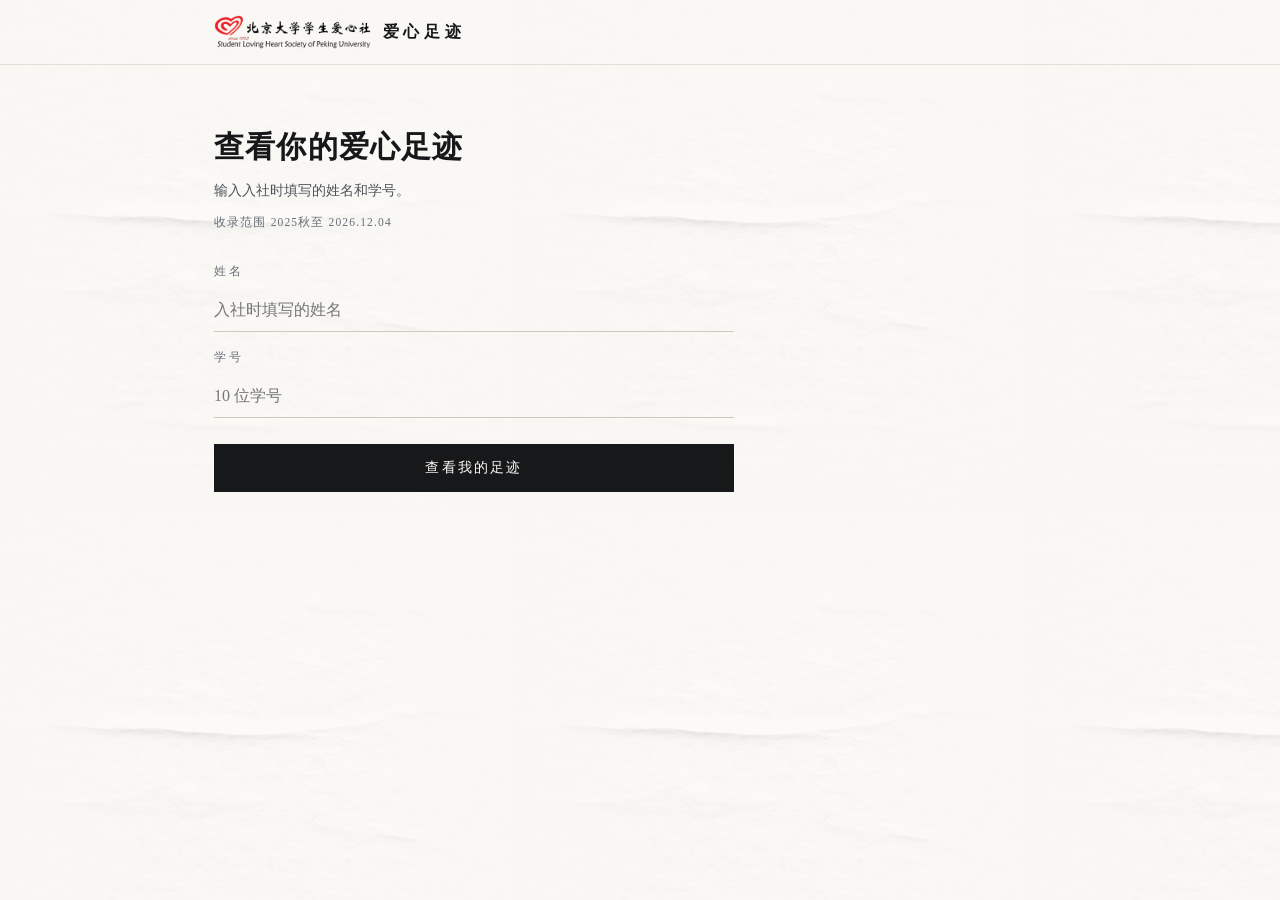
<file: static/web/index.html>
<!doctype html>
<html lang="zh-CN">
<head>
<meta charset="utf-8">
<meta name="viewport" content="width=device-width, initial-scale=1">
<title>爱心足迹 · 北京大学学生爱心社</title>
<link rel="stylesheet" href="style.css?v=20261014a">
</head>
<body>

<div class="brandbar">
  <div class="in">
    <div class="brand"><img class="clublogo" src="assets/club-logo.png?v=20261014a" alt="北京大学学生爱心社"><b>爱心足迹</b></div>
    <a href="#" class="again" id="again" hidden>重新查询</a>
  </div>
</div>

<div class="app">

  <!-- ── 入口 ─────────────────────────────────────── -->
  <section class="entry" id="entry">
    <h1>查看你的爱心足迹</h1>
    <p class="sub">输入入社时填写的姓名和学号。</p>
    <!-- 收录范围由 app.js 用 AX_DERIVE.scopeText() 填（今天按实际日期生成）。
         留空而不是写死：口径只有 derive.js 那一份。 -->
    <p class="scope" id="scopeLine"></p>
    <form class="form" id="form" novalidate>
      <label class="field"><span class="k">姓名</span>
        <input name="name" autocomplete="name" enterkeyhint="next" placeholder="入社时填写的姓名"></label>
      <label class="field"><span class="k">学号</span>
        <input name="sid" inputmode="numeric" autocomplete="off" enterkeyhint="done" placeholder="10 位学号"></label>
      <button type="submit">查看我的足迹</button>
    </form>
  </section>

  <!-- ── 加载 ─────────────────────────────────────── -->
  <section class="loading" id="loading" role="status" aria-live="polite" hidden>
    <p class="t">正在翻阅你的档案…</p>
    <div class="rule"><i></i></div>
  </section>

  <!-- ── 查不到 / 空记录 ─────────────────────────── -->
  <section class="notice" id="notice" role="status" aria-live="polite" tabindex="-1" hidden>
    <h2 id="noticeTitle"></h2>
    <p id="noticeBody"></p>
    <ul id="noticeList"></ul>
    <button id="noticeBack" type="button">重新查询</button>
  </section>

  <!-- ── 结果 ─────────────────────────────────────── -->
  <section class="result" id="result" tabindex="-1" hidden>
    <div class="ident">
      <div class="name">
        <h1 id="rName">—</h1>
        <div class="ids" id="rIds"></div>
      </div>
      <div class="stats" id="rStats"></div>
    </div>

    <div class="views">
      <div class="tablist" role="tablist" aria-label="视图切换">
        <button type="button" role="tab" data-view="trail" id="tab-trail"
                aria-controls="panel-trail" aria-selected="true">足迹</button>
        <button type="button" role="tab" data-view="dossier" id="tab-dossier"
                aria-controls="panel-dossier" aria-selected="false">档案</button>
        <button type="button" role="tab" data-view="export" id="tab-export"
                aria-controls="panel-export" aria-selected="false">导出</button>
      </div>
      <span class="sp"></span>
    </div>

    <div class="degraded" id="degraded" role="status" hidden></div>

    <div class="panel" id="panel-trail" role="tabpanel" aria-labelledby="tab-trail" tabindex="-1"></div>
    <div class="panel" id="panel-dossier" role="tabpanel" aria-labelledby="tab-dossier" tabindex="-1" hidden></div>
    <div class="panel" id="panel-export" role="tabpanel" aria-labelledby="tab-export" tabindex="-1" hidden></div>
  </section>
</div>

<!-- 脚本顺序有意义：derive（纯派生）→ bridge（数据通道）→ app（渲染）。
     ⚠️ 这里【刻意不引入】data/mock-db.js：生产形态下由 Streamlit 组件回传真数据，
     假数据库只在独立形态（本地设计、_work/selftest.html）由 bridge.js 动态加载。 -->
<script src="data/derive.js?v=20261014a"></script>
<script src="data/bridge.js?v=20261014a"></script>
<script src="app.js?v=20261014a"></script>
</body>
</html>
</file>
<file: static/web/style.css>
/* 爱心社「爱心足迹」—— 统一设计令牌
 *
 * 一条硬约束贯穿全表：任何视图都不得突出「志愿学时」。
 * 学时是与日期同级的一个记录字段（灰色、小号、右对齐），不是分数，
 * 也不在任何主视图里求和展示。主指标是「在社天数 / 参与场次 / 涉及部组 / 同行伙伴」。
 *
 * 强调色只有一个（爱心社绛红），来源为社方海报品牌红 #840923。
 * 不需要九色部组配色：部组靠位置、字重和段落结构区分。
 */

:root {
  --paper: #fbfaf7;
  --paper-2: #f4f2ec;
  --ink: #17181a;
  --ink-2: #4e5359;
  /* ink-3 用在日期/学时/笔数这类「信息性小字」上，必须过 WCAG AA。
     原值 #8d939a 对纸色只有 2.97:1，不达标；#6a7078 为 4.79:1。 */
  --ink-3: #6a7078;
  --rule: #e4e1d9;
  --rule-2: #cdc9bf;
  --accent: #840923;
  --accent-soft: rgba(132, 9, 35, .1);
  /* 牛皮纸：档案视图的「材料」底色。它是纸的色调，不是第二个强调色 ——
     饱和度刻意压得很低，只用来让档案头像一张贴上去的标签。 */
  --kraft: #ece4cf;
  --kraft-2: #e0d5b8;
  --kraft-line: #cbbd9c;

  /* 字体统一（用户指定）：中文一律 华文中宋；数字与拉丁一律 Times New Roman；
     感想保持楷体。
     实现要点：把 'Times New Roman' 放在字体栈【最前面】。TNR 没有中文字形，
     浏览器会逐字回退到后面的华文中宋 —— 于是同一段文本里数字自动走 TNR、
     中文自动走华文中宋，一处定义全局生效，不必逐个元素去拆。
     TNR 的数字本身是等宽（tabular），原有对齐不会散。
     （华文中宋随 Office/Windows 分发，没有网页嵌入授权，所以只按名引用、绝不打包 woff；
      没有它的环境回退 Noto Serif SC / 思源宋体，SIL OFL 1.1，可合法嵌入。） */
  --serif: 'Times New Roman', '华文中宋', 'STZhongsong', 'Noto Serif SC',
    'Source Han Serif SC', 'Noto Serif CJK SC', '华文宋体', 'Songti SC', SimSun, serif;
  --sans: 'Times New Roman', '华文中宋', 'Noto Serif SC', 'Source Han Serif SC',
    '华文宋体', 'Songti SC', SimSun, serif;
  /* 楷体：原来栈里写的是 KaiTi / STKaiti，这两个在本机都不存在，
     于是「感想」一路静默回退成宋体 —— 等于这一层字体层次从来没生效过。 */
  --kai: '楷体', '华文楷体', 'KaiTi', 'STKaiti', 'Noto Serif SC', serif;
  --mono: 'Times New Roman', '华文中宋', 'Noto Serif SC', '华文宋体', 'Songti SC',
    SimSun, serif;

  --gut: 112px;     /* 时间栏 */
  /* 圆点栏 34px：活动圆点同时是一个 34px 的按钮（触摸目标不能只有 7px），
     圆心落在栏中心；曲线用同一个值算横坐标，所以圆圈永远贴在曲线上。 */
  --node: 34px;
  --cum: 132px;     /* 累计场次轨道 */
  --cum-n: 34px;    /* 累计场次数字 */
}

* { box-sizing: border-box; }
html, body { margin: 0; }
/* 小号 + 宽字距的标签统一走黑体：华文中宋在这个尺寸下会显脏，层次也会塌。
   正文与标题走宋体、数字与日期走等宽 —— 三级层次各自有明确归属。 */
.brandbar .brand, .field .k, .ident .stats .k, .card-stats .k,
.loading .n, .card-actions .hint, .entry .sub, .notice li, .degraded {
  font-family: var(--sans);
}
body {
  background: var(--paper); color: var(--ink);
  /* 正文主体改用华文中宋；小号字距标签仍走黑体、数字仍走等宽，
     这样「宋体正文 / 黑体小标签 / 等宽数字」三级层次是清楚的 */
  font-family: var(--serif); font-size: 15px; line-height: 1.7;
  -webkit-font-smoothing: antialiased;
}
button { font: inherit; cursor: pointer; }
a { color: inherit; }

/* 键盘可见焦点：只用 :focus-visible，鼠标点击不会出现焦点环 */
:where(a, button, input, [tabindex]):focus-visible {
  outline: 2px solid var(--accent);
  outline-offset: 2px;
  border-radius: 2px;
}
/* 视图切换与提示区的容器本身可被聚焦（用于状态切换后把焦点交过去） */
.panel:focus, .notice:focus, .result:focus, #panel-export:focus { outline: none; }

/* ── 顶栏 ───────────────────────────────────────────── */
.brandbar {
  border-bottom: 1px solid var(--rule);
  background: var(--paper);
}
.brandbar .in {
  max-width: 900px; margin: 0 auto; padding: 15px 24px;
  display: flex; align-items: baseline; justify-content: space-between; gap: 16px;
}
.brand { display: flex; align-items: center; gap: 12px; font-size: 13px;
  letter-spacing: .18em; color: var(--ink-2); }
/* 左上角改用社团 logo 图（原来是「北京大学学生爱心社」文字）。
   logo 是横向组合（心形 + 中文 + since 1993 + 英文），按高度对齐「爱心足迹」的字高，
   宽度自适应；让它与后面的「爱心足迹」在同一基线上。 */
.brand .clublogo { display: block; height: 34px; width: auto; }
.brand b { font-family: var(--serif); font-size: 16px; letter-spacing: .3em;
  color: var(--ink); font-weight: 600; }
.brandbar .again { font-size: 12.5px; color: var(--ink-2); text-decoration: none;
  border-bottom: 1px solid var(--rule-2); padding-bottom: 1px; }
.brandbar .again:hover { color: var(--accent); border-color: var(--accent); }

.app { max-width: 900px; margin: 0 auto; padding: 0 24px 80px; position: relative; z-index: 1; }
/* ── 方案 C · 材质：整页纸底 ─────────────────────────────
   纹理是一层次要叠加，不是页面底色 —— 直接当底色平铺会变成「皱牛皮纸」，
   压住正文并露出接缝。fixed 层 + multiply，正文永远在它上面。 */
body:before { content: ""; position: fixed; inset: 0; z-index: 0; pointer-events: none;
  background-image: url('assets/paper-grain.jpg?v=20261014a');
  background-size: 512px 512px; opacity: .15; mix-blend-mode: multiply; }

/* ── 入口 ───────────────────────────────────────────── */
.entry { padding: 56px 0 0; max-width: 520px; }
.entry h1 { font-family: var(--serif); font-size: 30px; font-weight: 600;
  letter-spacing: .04em; margin: 0 0 8px; }
.entry .sub { margin: 0 0 10px; color: var(--ink-2); font-size: 13.5px; }
/* 收录范围：2025秋至 <今天>。细等宽字，压在主说明下面一行，不抢视线。
   内容由 app.js 填（今天要动态生成），见 derive.js::SCOPE_FROM。 */
.entry .scope { margin: 0 0 30px; font-family: var(--mono); font-size: 11.5px;
  letter-spacing: .1em; color: var(--ink-3); }
.entry .scope:empty { margin: 0 0 30px; }
.form { display: grid; gap: 16px; }
.field { display: grid; gap: 6px; }
.field .k { font-size: 11.5px; letter-spacing: .24em; color: var(--ink-3); }
.field input {
  font: inherit; font-size: 16px; color: var(--ink); background: transparent;
  border: 0; border-bottom: 1px solid var(--rule-2); padding: 8px 0;
  border-radius: 0; outline: none;
}
.field input:focus { border-color: var(--accent); }
.form button {
  margin-top: 10px; border: 1px solid var(--ink); background: var(--ink); color: var(--paper);
  padding: 11px 0; letter-spacing: .16em; font-size: 14px;
  transition: background .18s, color .18s;
}
.form button:hover { background: var(--accent); border-color: var(--accent); }

/* ── 加载 ───────────────────────────────────────────── */
.loading { padding: 64px 0 0; max-width: 520px; }
.loading .t { font-family: var(--serif); font-size: 19px; letter-spacing: .06em; margin: 0 0 14px; }
.loading .rule { height: 1px; background: var(--rule); position: relative; overflow: hidden; }
.loading .rule i { position: absolute; inset: 0 auto 0 0; width: 32%; background: var(--accent);
  animation: sweep 1.15s cubic-bezier(.5, 0, .5, 1) infinite; }
@keyframes sweep { from { transform: translateX(-110%); } to { transform: translateX(340%); } }
.loading .n { margin: 14px 0 0; font-size: 12px; color: var(--ink-3); line-height: 1.9; }

/* ── 提示（查不到 / 空记录） ────────────────────────── */
.notice { padding: 56px 0 0; max-width: 560px; }
.notice h2 { font-family: var(--serif); font-size: 23px; font-weight: 600;
  letter-spacing: .04em; margin: 0 0 12px; }
.notice p { margin: 0 0 14px; color: var(--ink-2); font-size: 14.5px; }
.notice ul { margin: 0 0 22px; padding: 0; list-style: none; }
.notice li { position: relative; padding-left: 16px; margin-bottom: 9px;
  font-size: 13.5px; color: var(--ink-2); }
.notice li:before { content: ""; position: absolute; left: 0; top: .68em;
  width: 5px; height: 5px; background: var(--accent); }
.notice button { border: 1px solid var(--ink); background: transparent; color: var(--ink);
  padding: 9px 20px; letter-spacing: .14em; font-size: 13px; }
.notice button:hover { background: var(--ink); color: var(--paper); }

/* ── 结果：身份栏 ───────────────────────────────────── */
.ident { padding: 34px 0 0; border-bottom: 1px solid var(--rule); }
.ident .name { display: flex; align-items: baseline; flex-wrap: wrap; gap: 0 16px; }
.ident .name h1 { font-family: var(--serif); font-size: 27px; font-weight: 600;
  letter-spacing: .06em; margin: 0; }
.ident .name .ids { font-family: var(--mono); font-size: 12.5px; color: var(--ink-3); }
.ident .stats { display: flex; flex-wrap: wrap; gap: 10px 34px; margin: 18px 0 20px; }
.ident .stats > div { display: flex; align-items: baseline; gap: 7px; }
.ident .stats .k { font-size: 11.5px; letter-spacing: .2em; color: var(--ink-3); }
.ident .stats .v { font-family: var(--serif); font-size: 21px; font-weight: 600;
  font-variant-numeric: tabular-nums; letter-spacing: .01em; }
.ident .stats .u { font-size: 11.5px; color: var(--ink-3); }

/* 视图切换 */
.views { display: flex; align-items: flex-end; border-bottom: 1px solid var(--rule); margin-top: 26px; }
.tablist { display: flex; margin-bottom: -1px; }
.views button {
  border: 0; background: transparent; padding: 11px 20px 10px;
  border-bottom: 2px solid transparent; color: var(--ink-3);
  font-size: 13.5px; letter-spacing: .2em;
}
.views button[aria-selected="true"] { color: var(--ink); border-bottom-color: var(--accent); }
.views button:hover { color: var(--ink); }

/* 降级提示 */
.degraded { margin: 20px 0 0; border-left: 3px solid var(--accent);
  background: var(--accent-soft); padding: 12px 16px; font-size: 13px; color: var(--ink-2); }
.degraded b { color: var(--ink); }

/* ══ 视图一 · 足迹（强调成长） ═══════════════════════ */
.trail { padding: 4px 0 0; }
.walk { position: relative; padding-top: 22px; }
/* 时间轴曲线：由 JS 按【与圆圈同一个函数】生成路径，所以圆圈永远贴在曲线上。
   1px、墨色系、幅度克制 —— 是引导线，不是波浪装饰。 */
.walk .tl { position: absolute; left: 0; top: 0; z-index: 0; pointer-events: none;
  overflow: visible; }
.walk .tl-path { fill: none; stroke: #c4c0b5; stroke-width: 1; vector-effect: non-scaling-stroke; }

.origin, .stop, .today { display: grid; grid-template-columns: var(--gut) var(--node) 1fr;
  align-items: start; }
.origin, .today { padding: 22px 0 6px; }
.node { grid-column: 2; position: relative; min-height: 20px; }
.node:before { content: ""; position: absolute; left: 50%; margin-left: -2.5px; top: 9px;
  width: 5px; height: 5px; border-radius: 50%; background: var(--paper);
  border: 1px solid var(--ink-3); }
.node.big:before { width: 11px; height: 11px; margin-left: -5.5px; top: 6px;
  background: var(--ink); border-color: var(--ink); }

/* 活动圆点：本体是一颗 7px 小圆，但按钮要 34px —— 触摸目标不能只有 7px。
   视觉小圆由 .ndot:before 画在正中，所以圆心 = 单元格中心 = 曲线上的点。 */
.ndot { grid-column: 2; appearance: none; -webkit-appearance: none; background: none;
  border: 0; padding: 0; width: 100%; height: 34px; margin-top: -3px; position: relative;
  cursor: pointer; display: block; }
.ndot:before { content: ""; position: absolute; left: 50%; top: 50%; width: 7px; height: 7px;
  margin: -3.5px 0 0 -3.5px; border-radius: 50%; background: var(--paper);
  border: 1px solid var(--ink-3); box-sizing: border-box; transition: transform .16s ease; }
.ndot.solid:before { background: var(--accent); border-color: var(--accent); }
/* 起点黑球：同一个按钮，只是圆点更大（11px）且是实心墨色。
   margin-top 让圆心落在第一行 30px 文字的中线上。 */
.ndot-big:before { width: 11px; height: 11px; margin: -5.5px 0 0 -5.5px;
  background: var(--ink); border-color: var(--ink); }
.ndot-big { margin-top: 3px; }
.ndot:hover:before, .ndot:focus-visible:before { transform: scale(1.35); }
.ndot:focus-visible { outline: 2px solid var(--accent); outline-offset: 1px; border-radius: 4px; }

.origin .body, .today .body { grid-column: 3; }
/* 入社日期放大到与「从这里开始」同级：同一字族、同一字号、同一字重，
   日期仍保留等宽数字以免两个数字串对不齐。 */
.origin .when { font-family: var(--serif); font-size: 30px; font-weight: 600;
  letter-spacing: .05em; color: var(--ink); font-variant-numeric: tabular-nums; }
.origin h2 { font-family: var(--serif); font-size: 30px; font-weight: 600; letter-spacing: .05em;
  margin: 0 0 4px; }
/* 起点的可收起区：提问 + 寄语 */
.origin .detail { padding-top: 2px; }
.origin .sub { margin: 0; font-size: 13.5px; color: var(--ink-2); max-width: 42ch; }
/* 起点现在先提问，再放社员在入社问卷里留下的那句话 */
.origin .ask { margin: 10px 0 0; font-size: 14px; color: var(--ink-2); max-width: 42ch; }
.origin .joinmsg { margin: 10px 0 0; padding: 2px 0 2px 15px; border-left: 2px solid var(--accent);
  font-family: var(--kai); font-size: 17px; line-height: 1.9; color: var(--ink);
  max-width: 40ch; }
/* 起点插画：一条延伸的小径与脚印，作页边小品打断线条堆叠。
   它是对角线构图，铺满整列会有近 400px 高、压住正文，所以右对齐、限宽。
   显式声明宽高比：图片加载前就占住高度，否则它下方的所有圆点 y 都会被算小，
   时间轴的波动偏移就全错位（实测偏差可达 14px）。 */
.origin .path-art { display: block; width: 100%; max-width: 420px; height: auto;
  aspect-ratio: 1044 / 568; margin: 22px 0 2px auto; opacity: .9; }
.today .line { font-family: var(--serif); font-size: 21px; letter-spacing: .04em; margin: 7px 0 0; }
.today .line b { font-variant-numeric: tabular-nums; }
/* 分隔号与它后面的量绑在一起，窄屏换行时不会把「·」孤零零留在行尾 */
.today .line .nw { white-space: nowrap; margin-right: .38em; }

/* 学年分节：一道凸版压痕（深墨线 + 下方一道高光），而不是普通细线 */
.yhead { display: flex; align-items: baseline; gap: 16px; margin: 38px 0 0;
  padding-bottom: 8px; border-bottom: 2px solid var(--ink);
  box-shadow: 0 1px 0 rgba(255, 255, 255, .85); }
.yhead .yn { font-family: var(--serif); font-size: 17px; font-weight: 600; letter-spacing: .12em; }
.yhead .ym { margin-left: auto; font-family: var(--mono); font-size: 11.5px; color: var(--ink-3); }
.term { display: grid; grid-template-columns: var(--gut) var(--node) 1fr; align-items: center;
  margin: 20px 0 2px; }
.term .t { grid-column: 1; text-align: right; padding-right: 14px;
  font-family: var(--mono); font-size: 12px; letter-spacing: .12em; color: var(--ink-2); }
/* 学期带：细线 + 右侧场次数 */
.term .r { grid-column: 2 / -1; position: relative; display: flex; align-items: center;
  min-height: 30px; }
/* 学期细线的左端要落在曲线上：.r 单元格从 --gut 起，而曲线在 --gut + --node/2，
   所以是 node/2 + 波动位移 —— 少了这个 node/2 就会恒定偏 17px。 */
.term .r:before { content: ""; position: absolute;
  left: calc(var(--node) / 2 + var(--wave, 0px)); right: 0; top: 50%;
  height: 1px; background: var(--rule-2); }
.term .cnt { margin-left: auto; position: relative; padding-left: 12px;
  background: var(--paper); font-family: var(--mono); font-size: 11px; color: var(--ink-3); }

/* 终点不再放「一排徽记」：评审指出它像坏掉的图标字体行，而且一个产品里出现
   三套插画语言（起点小径、档案徽记、终点徽记排）本身就不成立。终点只留那句话。 */

.stop { padding: 8px 0; }
/* 日期栏现在同时承载：日期 + 一枚部组印记（方案 C）。
   印记是 38px 压痕方框 + 部组徽记 —— 页面上「走过多少路」的可视累积。 */
.stop .g { grid-column: 1; text-align: right; padding-right: 14px; padding-top: 1px;
  font-family: var(--mono); font-size: 12px; color: var(--ink-3); letter-spacing: .03em; }
.stop .g .gd { display: block; }
.stop .seal { display: block; width: 38px; height: 38px; margin: 8px 0 0 auto; padding: 4px;
  border: 1px solid var(--rule-2); border-radius: 2px; box-sizing: border-box;
  box-shadow: inset 0 1px 1.5px rgba(90, 80, 60, .2), 0 1px 0 rgba(255, 255, 255, .8); }
.stop .seal img { width: 100%; height: 100%; display: block; opacity: .82; }
.stop .b { grid-column: 3; }
.line1 { display: grid; grid-template-columns: minmax(0, 1fr) var(--cum) var(--cum-n);
  align-items: center; gap: 0 14px; }
.line1 .nm { font-size: 15px; letter-spacing: .01em; }
/* 累计场次：随足迹向前增长的唯一量化装置。
   必须【左端对齐、从左往右填】—— 右对齐反向填充会让「增长」在从左读到右的页面上读反，
   也会和加载条（左→右）自相矛盾。尾端数字就是「第几场」。 */
.line1 .track { height: 4px; background: var(--paper-2); position: relative; }
.line1 .track i { position: absolute; left: 0; top: 0; bottom: 0; background: var(--accent);
  opacity: .62; }
.line1 .cn { font-family: var(--mono); font-size: 11.5px; color: var(--ink-3); text-align: right;
  font-variant-numeric: tabular-nums; }
.line1 .cn b { color: var(--ink-2); font-weight: 600; }
.stop .meta { margin-top: 3px; display: flex; align-items: baseline; gap: 8px;
  font-size: 11.5px; color: var(--ink-3); letter-spacing: .06em; }
.stop .meta .sep { color: var(--rule-2); }
.stop .meta .hrs { font-family: var(--mono); letter-spacing: 0; }
/* 感想默认收起，只有悬停/聚焦红色实心圆点时才展开，且是【中速匀速】——
   用 grid-template-rows 0fr→1fr 才能真的匀速改变高度（max-height 不是匀速），
   配 linear 缓动。收起态仍留在无障碍树里（不是 display:none），读屏能读到。 */
.notewrap { display: grid; grid-template-rows: 0fr; transition: grid-template-rows .38s linear; }
.notewrap > .note { overflow: hidden; min-height: 0; }
.stop.open .notewrap { grid-template-rows: 1fr; }
.notewrap .note { margin: 0; padding-left: 0; border-left: 0; }
.stop.open .notewrap .note { margin: 8px 0 2px; }
.stop .note { padding-left: 14px; border-left: 2px solid var(--rule-2);
  font-family: var(--kai); font-size: 14.5px; color: var(--ink-2); line-height: 1.85;
  max-width: 56ch; }

/* 原来的「累计场次」图例已删除：它悬在起点与第一个学年之间、离第一根条 150px，
   画的是灰线而实时条是「灰轨 + 品牌红填充」，既没有分母也对不上样 —— 是个孤立的图例。
   每行尾端的 n/21 加左起填充的条本身已自解释。 */

/* ══ 视图二 · 档案（强调部组参与） ═══════════════════ */
.dossier { padding: 26px 0 0; }
/* 分类夹索引：一眼看到参与面有多宽。索引本身也做成档案标签的样子 ——
   牛皮纸底、上缘标签角、部组名下方一枚徽记（与正文档案头同源）。 */

.fields { display: grid; grid-template-columns: repeat(2, minmax(0, 1fr)); gap: 0 46px;
  margin: 0 0 8px; }
.f { display: grid; grid-template-columns: 76px 1fr; align-items: baseline; gap: 0 10px;
  padding: 6px 0; }
.f .k { font-size: 12px; letter-spacing: .22em; color: var(--ink-3); white-space: nowrap; }
.f .v { position: relative; text-align: right; font-size: 14px; }
.f .v:before { content: ""; position: absolute; left: 0; right: 0; bottom: 3px;
  border-bottom: 1px dotted var(--rule-2); }
.f .v span { position: relative; background: var(--paper); padding: 0 1px 0 8px; }
.f .v .cav { display: block; font-size: 10.5px; color: var(--ink-3); font-family: var(--sans);
  margin-top: 2px; }

/* ── 部组文件头：纵向堆叠的档案标签 ─────────────────────
   相邻文件头略微重合，但重合带只落在【上一块的下内边距】里（内边距 14px ≥ 重合 12px），
   所以不会遮住任何图像或文字。上一块展开时取注重合，避免压到活动内容。 */
.gsec { position: relative; }
.gsec + .gsec { margin-top: -12px; transition: margin-top .5s cubic-bezier(.4,0,.2,1); }
.gsec.open + .gsec { margin-top: 10px; }

.gplate { position: relative; display: grid; width: 100%; text-align: left;
  grid-template-columns: 22px 52px minmax(0, 1fr) 20px; align-items: center; gap: 0 14px;
  background: var(--kraft); border: 0; border-left: 3px solid var(--accent);
  /* 顶边高光：堆叠时靠它读出「一张压着一张」。没有它，同色牛皮纸会糊成一整块。
     同时去掉了左上角的标签角 —— 它与纵向堆叠冲突，会在左侧排成一串锯齿。 */
  box-shadow: inset 0 1px 0 rgba(255, 255, 255, .6);
  padding: 13px 18px 14px 12px; font: inherit; color: inherit; cursor: pointer; }
.gplate:hover { background: var(--kraft-2); }
.gplate:focus-visible { outline: 2px solid var(--accent); outline-offset: -2px; }
/* 装订孔：纸色圆点 + 内阴影，读作打孔而不是装饰圆点 */
.gplate .holes { display: flex; flex-direction: column; gap: 15px; align-items: center;
  align-self: stretch; justify-content: center; }
.gplate .holes i { width: 7px; height: 7px; border-radius: 50%; background: var(--paper);
  box-shadow: inset 0 1px 1.5px rgba(0, 0, 0, .28); }
.gplate .gmark { width: 52px; height: 52px; display: block; }
.gplate .gmain { display: block; min-width: 0; }
.gplate .gname { display: flex; align-items: baseline; flex-wrap: wrap; gap: 0 12px;
  font-family: var(--serif); font-size: 19px; font-weight: 600; letter-spacing: .1em; }
/* 宗旨：紧邻部组名右侧，字号更小、颜色次要 */
.gplate .gmotto { font-size: 12.5px; font-weight: 400; letter-spacing: .02em; color: var(--ink-2); }
.gplate .gmeta { display: block; margin-top: 5px; font-family: var(--mono); font-size: 11px;
  color: var(--ink-3); letter-spacing: .04em; }
/* 展开箭头：状态可见，且不依赖颜色 */
.gplate .gchev { justify-self: end; width: 9px; height: 9px; border-right: 1.5px solid var(--ink-2);
  border-bottom: 1.5px solid var(--ink-2); transform: rotate(45deg) translate(-2px, -2px);
  transition: transform .3s cubic-bezier(.4,0,.2,1); }
.gsec.open .gplate .gchev { transform: rotate(-135deg) translate(-1px, -1px); }

/* 活动区：0fr → 1fr 做高度过渡（max-height 既不是匀速也无法自适应内容高度），
   所以是「徐徐展开」而不是瞬切。 */
.gbody { display: grid; grid-template-rows: 0fr;
  transition: grid-template-rows .5s cubic-bezier(.4,0,.2,1); }
.gbody > .gbodyin { overflow: hidden; min-height: 0; }
.gsec.open .gbody { grid-template-rows: 1fr; }
.gbody .gact:first-child { padding-top: 14px; }

/* 底部的全部展开 / 归档 */
.docfoot { margin-top: 26px; display: flex; justify-content: center; }
.allbtn { appearance: none; -webkit-appearance: none; font: inherit;
  font-family: var(--sans); font-size: 12.5px; letter-spacing: .14em;
  color: var(--ink-2); background: none; border: 1px solid var(--rule-2);
  padding: 10px 26px; cursor: pointer; transition: color .18s, border-color .18s; }
.allbtn:hover { color: var(--ink); border-color: var(--ink-2); }
.allbtn:focus-visible { outline: 2px solid var(--accent); outline-offset: 2px; }
.allbtn.on { color: var(--accent); border-color: var(--accent); }
.gact { display: grid; grid-template-columns: 92px minmax(0, 1fr); gap: 0 16px;
  padding: 10px 0; border-bottom: 1px solid var(--rule); align-items: start; }
.gact:last-child { border-bottom: 0; }
/* 只有两列：学时不再占右侧的「数值列」（那是列表里最强的版面位，等于把学时当成绩），
   而是作为标题同行的灰色小字，与足迹视图口径一致。 */
.gact .d { grid-column: 1; grid-row: 1; font-family: var(--mono); font-size: 12px;
  color: var(--ink-3); }
.gact .bd { grid-column: 2; grid-row: 1; min-width: 0; }
.gact .nm { font-size: 15px; }   /* 与足迹视图的活动名同号，两视图保持一致 */
.gact .term { display: inline; font-family: var(--mono); font-size: 10.5px; color: var(--ink-3);
  margin-left: 8px; }
/* 学时：与标题同行的灰色小字，不占数值列 */
.gact .hrs { display: inline; font-family: var(--mono); font-size: 10.5px; color: var(--ink-3);
  margin-left: 8px; font-variant-numeric: tabular-nums; }
.gact .note { margin: 6px 0 0; padding-left: 13px; border-left: 2px solid var(--rule-2);
  font-family: var(--kai); font-size: 14px; color: var(--ink-2); line-height: 1.8; }

/* ══ 视图三 · 导出卡片 ═══════════════════════════════ */
.exportview { padding: 26px 0 0; }
.card {
  width: 100%; max-width: 540px; margin: 0 auto; background: var(--paper);
  border: 1px solid var(--rule-2);
}
/* 报头：栏图整幅显示（不裁切、不加遮罩、上面不压任何元素）。
   标题走正常流、排在栏图【下方】，所以不会遮挡栏图。
   标题带底色取栏图底边的实测色 #800421 —— 与 --accent(#840923) 略有差异，
   用栏图自己的色才不会在接缝处露出一条分界线。 */
.card-head { background: #800421; overflow: hidden; }
.card-head .art { display: block; width: 100%; height: auto; }
.card-head .tit { padding: 14px 26px 20px; text-align: center; }
.card-head h2 { font-family: var(--serif); font-size: 30px; font-weight: 700; letter-spacing: .06em;
  color: #fff; margin: 0 0 8px; }
.card-head .when { font-family: var(--mono); font-size: 11.5px; letter-spacing: .12em;
  color: rgba(255, 255, 255, .78); }

/* 三个统计框：改为细线分格，不是圆角卡片；学时排在最后、与另两项同权重 */
.card-stats { display: grid; grid-template-columns: repeat(3, 1fr);
  border-bottom: 1px solid var(--rule-2); }
.card-stats .stat { padding: 16px 8px 15px; text-align: center; border-right: 1px solid var(--rule); }
.card-stats .stat:last-child { border-right: 0; }
.card-stats .k { display: block; font-size: 11px; letter-spacing: .2em; color: var(--ink-3);
  margin-bottom: 5px; }
.card-stats .v { font-family: var(--serif); font-size: 27px; font-weight: 600;
  font-variant-numeric: tabular-nums; letter-spacing: .01em; }
.card-stats .v i { font-style: normal; font-size: 11.5px; font-family: var(--sans);
  color: var(--ink-3); margin-left: 5px; letter-spacing: .1em; }

.card-list { padding: 20px 22px 8px; }
.card-list h3 { font-family: var(--serif); font-size: 15px; font-weight: 600; letter-spacing: .16em;
  margin: 0 0 12px; position: relative; padding-left: 13px; }
.card-list h3:before { content: ""; position: absolute; left: 0; top: .25em; bottom: .2em;
  width: 4px; background: var(--accent); }
.crow { display: grid; grid-template-columns: 9px 66px minmax(0, 1fr) 62px 40px;
  gap: 0 10px; align-items: baseline; padding: 5px 0; font-size: 12.5px; }
.crow .dot { width: 5px; height: 5px; border-radius: 50%; background: var(--rule-2);
  align-self: center; }
.crow.noted .dot { background: var(--accent); }
.crow .d { font-family: var(--mono); font-size: 11px; color: var(--ink-3); }
.crow .grp { font-size: 11px; color: var(--ink-3); letter-spacing: .04em; }
.crow .h { text-align: right; font-family: var(--mono); font-size: 11px; color: var(--ink-3);
  font-variant-numeric: tabular-nums; }

/* 页脚三栏：左＝社团三字图，中＝标语/社团/日期，右＝二维码。
   三字图放在左下角（列 1、底部对齐），不压任何文字 —— 文字整体右移到列 2。 */
.card-foot { margin-top: 14px; padding: 16px 22px 20px; border-top: 1px solid var(--rule-2);
  display: grid; grid-template-columns: auto 1fr auto; gap: 6px 16px; align-items: end; }
/* 左下角的「爱心社」三字图（用户提供）。竖向书法，按高度控制尺寸。 */
.card-foot .sealimg { grid-column: 1; grid-row: 1 / span 3; align-self: end; width: 46px;
  height: auto; display: block; }
.card-foot .motto { grid-column: 2; font-size: 14px; font-weight: 700; color: var(--accent);
  letter-spacing: .06em; }
.card-foot .org { grid-column: 2; font-size: 12px; color: var(--ink-2); }
.card-foot .asof { grid-column: 2; font-family: var(--mono); font-size: 10.5px; color: var(--ink-3); }
/* 右下角：从栏图里抠出来的关注二维码。
   尺寸取 92px 而不是原来的 74px 占位框 —— 这个码的模块较密，
   太小会扫不出来；右下角留白足够，放大不影响排版。 */
.card-foot .qr { grid-column: 3; grid-row: 1 / span 3; width: 92px; height: 92px; }
.card-foot .qr img { display: block; width: 100%; height: 100%; }

.card-actions { max-width: 540px; margin: 18px auto 0; display: flex; align-items: center;
  gap: 20px; flex-wrap: wrap; }
/* 两个动作完全同一套样式：「打印 / 存为 PDF」与「下载 CSV」外观必须一致。
   注意 <a> 默认是 inline：给它加 padding/border 不会影响行高，盒子高度会和
   <button> 不一样，所以必须显式 display:inline-block 才能几何一致。 */
.card-actions button, .card-actions .csv {
  display: inline-block; font-family: inherit; font-size: 13px; font-weight: 400;
  letter-spacing: .12em; line-height: 1.25; text-decoration: none; cursor: pointer;
  border: 1px solid var(--ink); background: transparent; color: var(--ink);
  padding: 9px 18px;
}
.card-actions button:hover, .card-actions .csv:hover {
  background: var(--ink); color: var(--paper);
}
.card-actions .hint { font-size: 11.5px; color: var(--ink-3); flex: 1 1 220px; }
/* 导出 PNG 的进度 / 失败提示走这里，**不要**用顶部的 notice 面板：
   那是「查不到档案」的位置，拿它报「图片生成失败」会把人吓一跳。 */
.card-actions .hint.err { color: var(--accent); }

/* ── 一次性动效：只服务层级，不循环、不粘滚动 ──────── */
@keyframes rise { from { opacity: 0; transform: translateY(9px); } to { opacity: 1; transform: none; } }
@keyframes fade { from { opacity: 0; } to { opacity: 1; } }
@keyframes grow { from { transform: scaleX(0); } to { transform: scaleX(1); } }
.anim-rise { animation: rise .42s cubic-bezier(.22, .61, .36, 1) both; }
.anim-fade { animation: fade .4s ease-out both; }
/* 中轴线自上而下画出，像足迹一路延伸 */
@keyframes drawY { from { transform: scaleY(0); } to { transform: scaleY(1); } }
/* 累计条随滚动进入视口再生长，一次即止 */
.track i.anim { animation: grow .5s cubic-bezier(.3, .7, .3, 1) both; }
/* 活动记录：滚动进入视口时自右向左、流体滑入（一次即止）。
   默认态必须可见 —— 只有拿到 reveal-ready 才隐藏，否则 JS 未跑或减少动效时会白屏。 */
.walk.reveal-ready .stop { opacity: 0; transform: translateX(40px); }
.walk.reveal-ready .stop.in {
  opacity: 1; transform: none;
  transition: opacity .5s ease-out, transform .74s cubic-bezier(.16, .84, .28, 1);
}
body.still *, body.still *:before, body.still *:after { animation: none !important; transform: none !important; }
@media (prefers-reduced-motion: reduce) {
  *, *:before, *:after { animation: none !important; }
  /* 过渡也要关：感想展开、圆点缩放、ttab 变色都走 transition，只关 animation 不够。
     曲线涟漪另在 JS 里由 REDUCED 拦掉（它是 rAF 驱动的，CSS 管不到）。 */
  *, *:before, *:after { transition: none !important; }
}

/* ── 窄屏 ───────────────────────────────────────────── */
@media (max-width: 720px) {
  :root { --gut: 62px; --node: 30px; --cum: 74px; --cum-n: 26px; }
  .app { padding: 0 18px 64px; }
  .brandbar .in { padding: 13px 18px; }
  .brand b { margin-left: 8px; letter-spacing: .2em; }
  .entry { padding-top: 40px; }
  .entry h1 { font-size: 25px; }
  .ident .name h1 { font-size: 23px; }
  .ident .stats { display: grid; grid-template-columns: 1fr 1fr; gap: 10px 18px;
    margin: 16px 0 18px; }
  .ident .stats .v { font-size: 18px; }
  .views button { padding: 10px 12px 9px; font-size: 12.5px; letter-spacing: .12em; }
    /* 窄屏把起点收紧：原来起点（含插画）几乎占满第一屏，第一条记录掉到折线以下 */
  .origin { padding: 10px 0 2px; }
  .origin .path-art { max-width: 280px; margin: 12px 0 0 auto; }
  .origin h2 { font-size: 24px; margin: 4px 0 3px; }
    .node:before { left: 9.5px; }
  .node.big:before { left: 6.5px; }
  .today .line { font-size: 17px; }
  .stop .g { font-size: 11px; padding-right: 10px; }
  .line1 .nm { font-size: 14px; }
  .stop .note { font-size: 14px; }
  .fields { grid-template-columns: 1fr; gap: 0; }
      .gact { grid-template-columns: 1fr; gap: 2px 0; }
  .gact .d { grid-column: 1; grid-row: 1; }
  .gact .bd { grid-column: 1; grid-row: 2; }
  .card-head h2 { font-size: 23px; }
  .card-stats .v { font-size: 22px; }
  /* 保留「部组」列：卡片是要分享出去的，压紧列宽比丢字段好 */
  .crow { grid-template-columns: 7px 54px minmax(0, 1fr) 46px 34px; gap: 0 7px; font-size: 11.5px; }
  .crow .grp { font-size: 10px; letter-spacing: 0; }
  .crow .d { font-size: 10px; }
  .crow .h { font-size: 10px; }
  .card-foot .qr { width: 62px; height: 62px; }
}

/* ── 导出快照（PNG）────────────────────────────────────
   导出图是在浏览器里把 .card 拍成位图的（见 app.js::snapshotCard）。
   拍之前给克隆节点加 .snapping，把动画与过渡钉死在终态 ——
   卡片元素带 anim-rise（opacity 从 0 开始），快照若赶在动画中途就会拍到半透明的卡。
   注意这条**不是** @media print：打印/PDF 那条路已经删掉了。 */
.snapping, .snapping *, .snapping *:before, .snapping *:after {
  animation: none !important; transition: none !important;
}
.snapping .anim-rise, .snapping .anim-fade { opacity: 1 !important; transform: none !important; }
/* 快照里不需要交互态的残留（悬停高亮、焦点环） */
.snapping .card-list h3:before { opacity: 1; }
</file>
